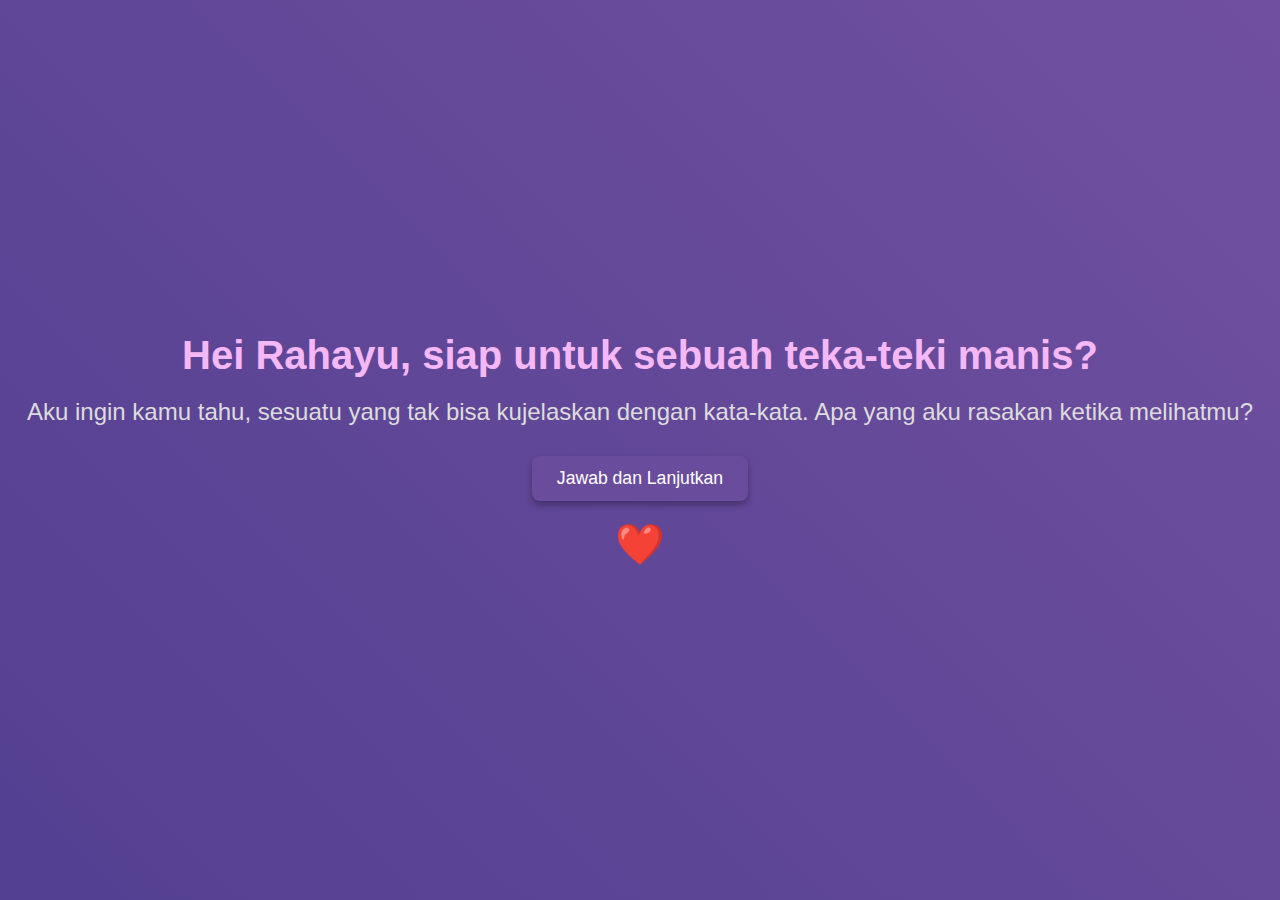
<file: index.html>
<!DOCTYPE html>
<html lang="id">
<head>
    <meta charset="UTF-8">
    <meta name="viewport" content="width=device-width, initial-scale=1.0">
    <title>Gombalan untuk Rahayu</title>
    <link rel="stylesheet" href="style.css">
</head>
<body>
    <div class="container">
        <h1 class="title">Hei Rahayu, siap untuk sebuah teka-teki manis?</h1>
        <p class="question">Aku ingin kamu tahu, sesuatu yang tak bisa kujelaskan dengan kata-kata. Apa yang aku rasakan ketika melihatmu?</p>
        <button class="btn" onclick="window.location.href='page2.html'">Jawab dan Lanjutkan</button>
        <div class="heart-icon">
            ❤️
        </div>
    </div>

    <script src="script.js"></script>
</body>
</html>
</file>
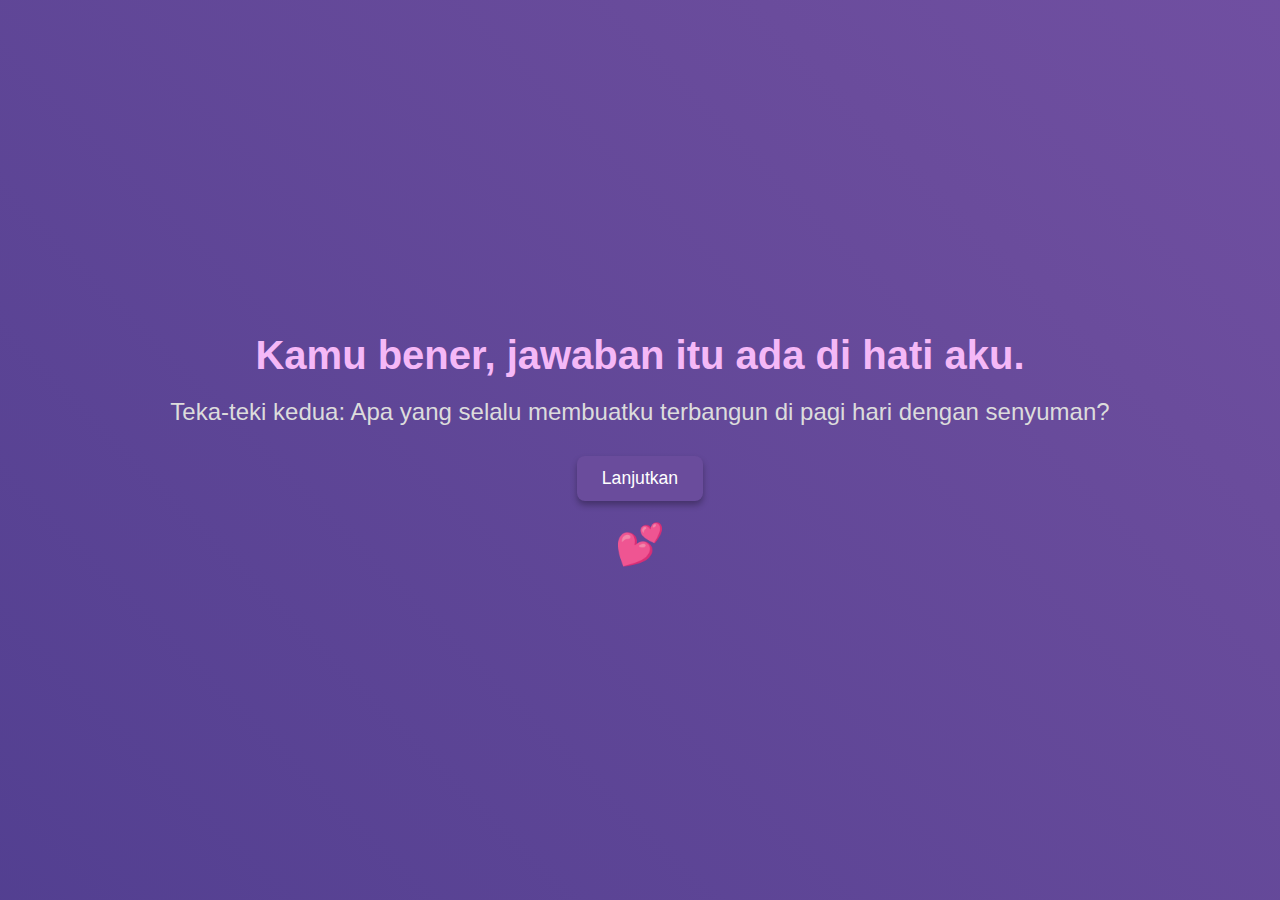
<file: page2.html>
<!DOCTYPE html>
<html lang="id">
<head>
    <meta charset="UTF-8">
    <meta name="viewport" content="width=device-width, initial-scale=1.0">
    <title>Gombalan Lanjut</title>
    <link rel="stylesheet" href="style.css">
</head>
<body>
    <div class="container">
        <h1 class="title">Kamu bener, jawaban itu ada di hati aku.</h1>
        <p class="question">Teka-teki kedua: Apa yang selalu membuatku terbangun di pagi hari dengan senyuman?</p>
        <button class="btn" onclick="window.location.href='page3.html'">Lanjutkan</button>
        <div class="heart-icon">
            💕
        </div>
    </div>

    <script src="script.js"></script>
</body>
</html>
</file>
<file: style.css>
/* style.css */
* {
    margin: 0;
    padding: 0;
    box-sizing: border-box;
}

body {
    font-family: 'Arial', sans-serif;
    background: linear-gradient(45deg, #2d2b7f, #6a4c9c, #9c65c8); /* Gradient warna ungu yang dinamis */
    background-size: 400% 400%;
    animation: gradientMove 6s ease infinite; /* Efek bergerak pada gradient */
    color: white;
    display: flex;
    justify-content: center;
    align-items: center;
    height: 100vh;
    overflow: hidden;
}

.container {
    text-align: center;
    animation: fadeIn 2s ease;
}

.title {
    font-size: 2.5rem;
    margin-bottom: 20px;
    font-weight: 700;
    color: #f5b8f7;
}

.question, .answer {
    font-size: 1.5rem;
    margin-bottom: 30px;
    color: #dcdcdc;
}

.btn {
    background-color: #6a4c9c;
    color: white;
    padding: 12px 25px;
    font-size: 1.1rem;
    border: none;
    border-radius: 8px;
    cursor: pointer;
    transition: transform 0.3s ease;
    box-shadow: 0 4px 6px rgba(0, 0, 0, 0.3);
}

.btn:hover {
    transform: scale(1.1);
    box-shadow: 0 6px 10px rgba(0, 0, 0, 0.4);
}

.photo {
    width: 80%;
    max-width: 400px;
    margin-top: 30px;
    border-radius: 12px;
    border: 5px solid #f5b8f7;
    opacity: 0;
    animation: fadeInImage 2s ease forwards;
}

.heart-icon {
    font-size: 2.5rem;
    margin-top: 20px;
    color: #ff4081;
    animation: pulse 2s infinite;
}

/* Animasi */
@keyframes fadeIn {
    from {
        opacity: 0;
    }
    to {
        opacity: 1;
    }
}

@keyframes fadeInImage {
    from {
        opacity: 0;
    }
    to {
        opacity: 1;
    }
}

@keyframes pulse {
    0% {
        transform: scale(1);
    }
    50% {
        transform: scale(1.2);
    }
    100% {
        transform: scale(1);
    }
}

/* Efek bergerak pada background gradient */
@keyframes gradientMove {
    0% {
        background-position: 0% 50%;
    }
    50% {
        background-position: 100% 50%;
    }
    100% {
        background-position: 0% 50%;
    }
}
</file>
